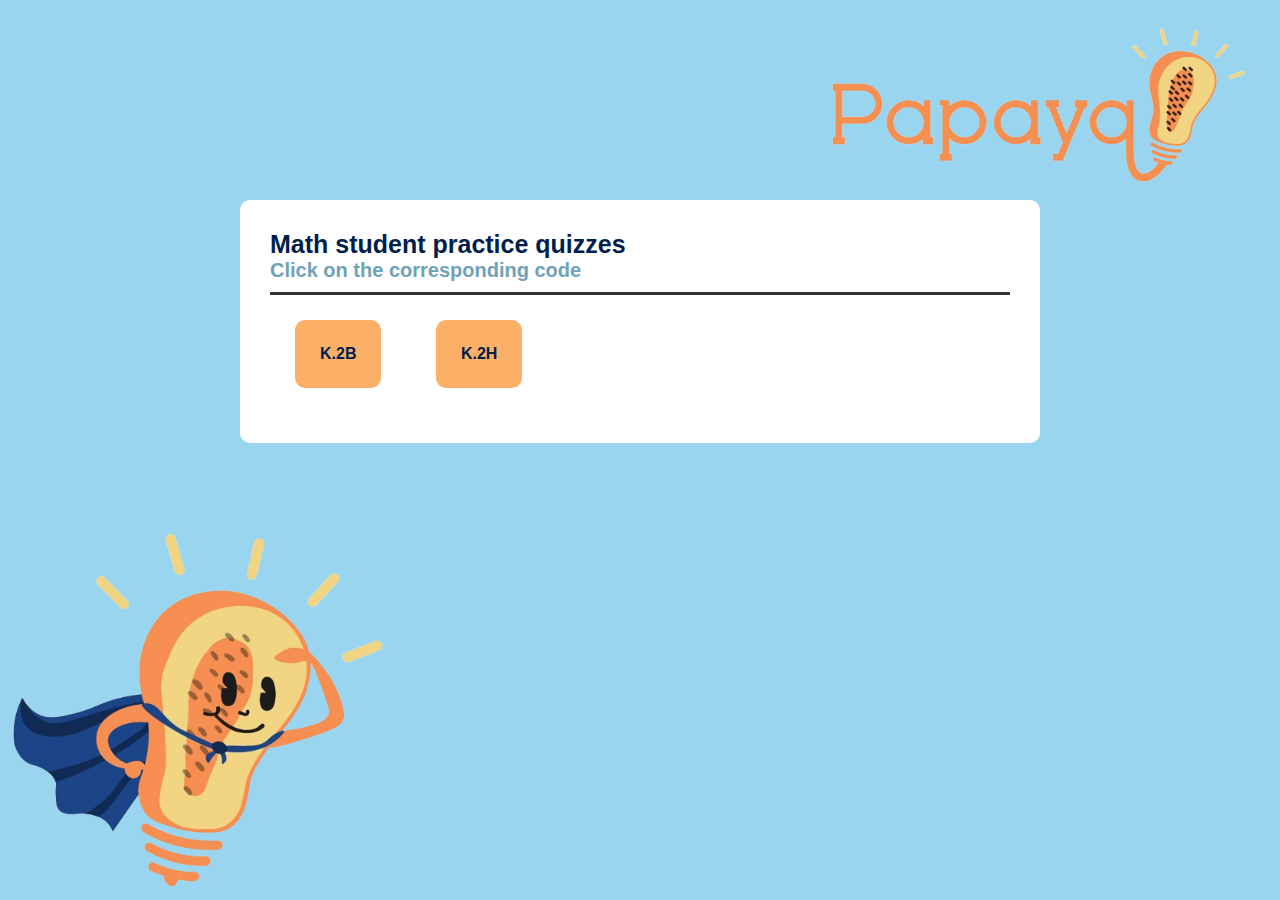
<file: index.html>
<!DOCTYPE html>
<html lang="en">
<head>
    <meta charset="UTF-8">
    <meta name="viewport" content="width=device-width, initial-scale=1.0">
    <title>Home page</title>
    <link rel="stylesheet" href="index.style.css">
    <link rel="icon" href="logo1.png" type="image/x-icon">
</head>
<body>
    <img src="papaya.png" class="img1">
    <img src="logo1.png" class="img2">
    <div class="app">
        <h1> Math student practice quizzes </h1>
        <h2> Click on the corresponding code</h2>
    <a class = "btn" href="K.2B.html">K.2B</a>
    <a class = "btn" href="K.2H.html">K.2H</a> 
    

    

</body>
</html>
</file>
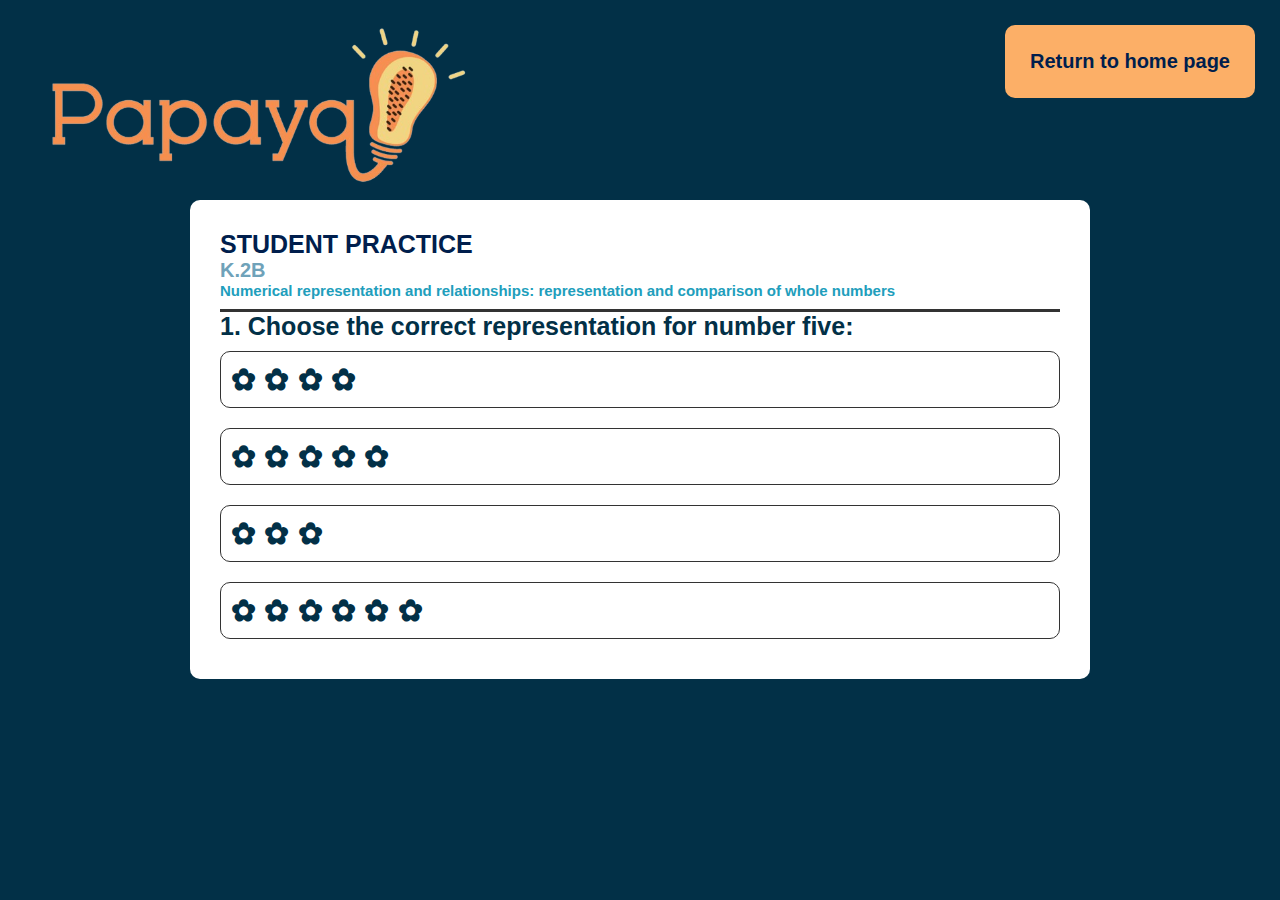
<file: K.2B.html>
<!DOCTYPE html>
<html>
<head>
    <title> Quiz App</title>
    <link rel="stylesheet" href="K.2B-style.css">
    <link rel="icon" href="logo1.png" type="image/x-icon">
</head>
<body>
    <img src="papaya.png">
    <a class = "btn1" href="index.html">Return to home page</a>
<div class="app">
    <h1> STUDENT PRACTICE </h1>
    <h2> K.2B</h2>
    <div class="quiz">
        <h3> Numerical representation and relationships: representation and comparison of whole numbers</h3>
        <h4 id="question"> eventualmente aqui irá una pregunta</h4>
         <div id="answer-buttons">
                <button class="btn"> respuesta 1</button>
                <button class="btn"> respuesta 2</button>
                <button class="btn"> respuesta 3</button>
                <button class="btn"> respuesta 4</button>
        </div>
        <button id="next-btn">Next</button>
    </div>
 </div>
<script src="K.2B-script.js"></script> 
</body>
</html>
</file>
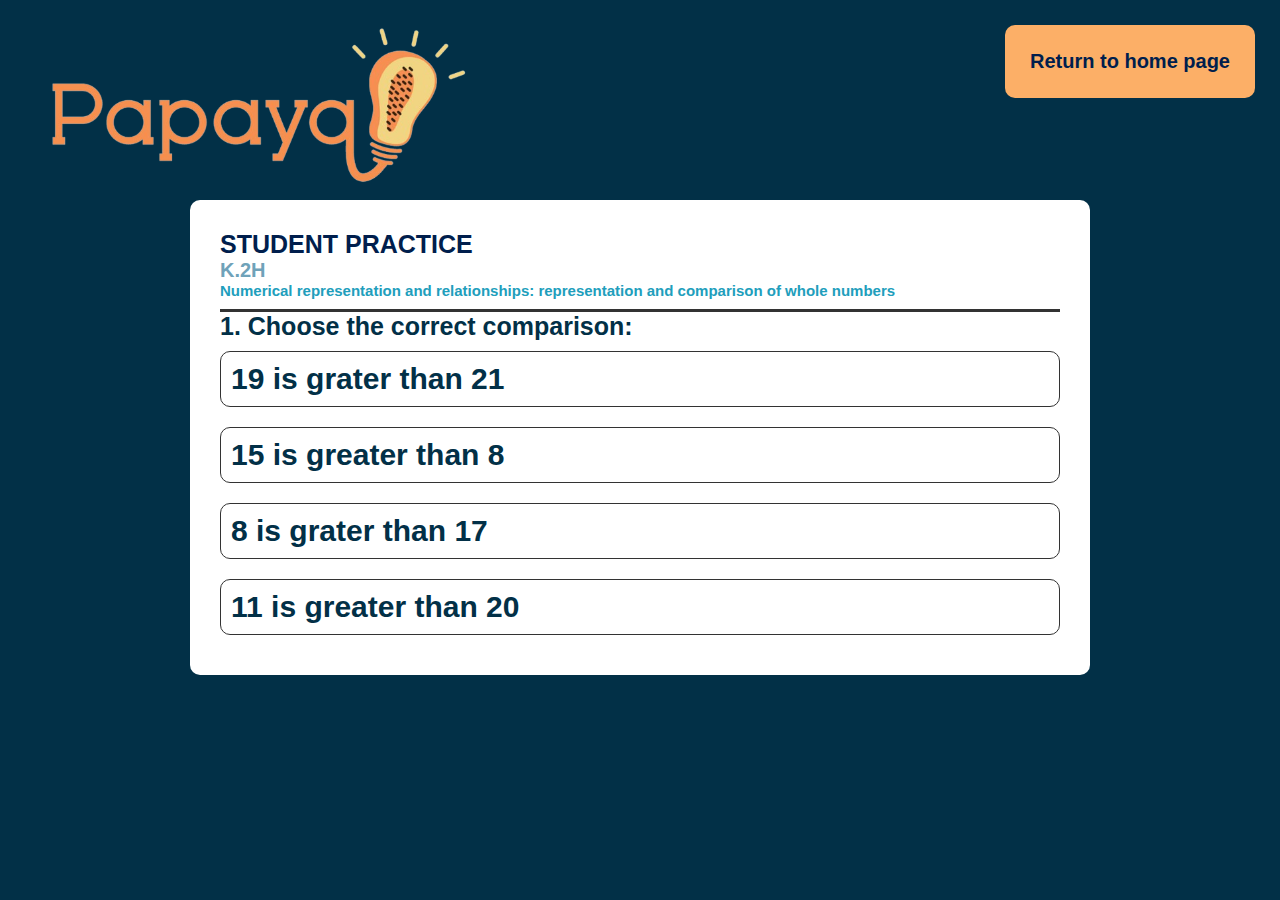
<file: K.2H.html>
<!DOCTYPE html>
<html>
<head>
    <title> Quiz App</title>
    <link rel="stylesheet" href="K.2H-style.css">
    <link rel="icon" href="logo1.png" type="image/x-icon">
</head>
<body>
    <img src="papaya.png">
    <a class = "btn1" href="index.html">Return to home page</a>
<div class="app">
    <h1> STUDENT PRACTICE </h1>
    <h2> K.2H</h2>
    <div class="quiz">
        <h3> Numerical representation and relationships: representation and comparison of whole numbers</h3>
        <h4 id="question"> eventualmente aqui irá una pregunta</h4>
         <div id="answer-buttons">
                <button class="btn"> respuesta 1</button>
                <button class="btn"> respuesta 2</button>
                <button class="btn"> respuesta 3</button>
                <button class="btn"> respuesta 4</button>
        </div>
        <button id="next-btn">Next</button>
    </div>
 </div>
<script src="K.2H-script.js"></script> 
</body>
</html>
</file>
<file: index.style.css>
* {
    margin: 0;
    padding: 0;
    font-family: 'Poppins', sans-serif;
    box-sizing: border-box;
}
body{
    background: #9ad5f0;
}
.img1{
    position: absolute;
    top: 0;
    right: 0;
    width: 500px;
}
.img2{
    position: absolute;
    bottom: 0;
    left: 0;
    width: 400px;
}
.app{
    background: #fff;
    width: 90%;
    max-width: 800px;
    margin: 200px auto 0;
    border-radius: 10px;
    padding: 30px;
}
.app h1{
    font-size: 25px;
    color: #001e4d;
    font-weight: 600;
}
.app h2{
    font-size: 20px;
    color: #6fa2b9;
    font-weight: 600;
    border-bottom: 3px solid #333;
    padding-bottom: 10px;
}
.btn{
    display: inline-block;
    background-color: #fcaf67 ;
    color: #001e4d;
    text-decoration: none;
    font-weight: 600;
    margin: 25px;
    padding: 25px;
    border-radius: 10px;
}
</file>
<file: K.2B-style.css>
* {
    margin: 0;
    padding: 0;
    font-family: 'Poppins', sans-serif;
    box-sizing: border-box;
}
body{
    background: #023047;
}
img{
    position: absolute;
    top: 0;
    left: 0;
    width: 500px;
}
.app{
    background: #fff;
    width: 90%;
    max-width: 900px;
    margin: 200px auto 0;
    border-radius: 10px;
    padding: 30px;
}
.app h1{
    font-size: 25px;
    color: #001e4d;
    font-weight: 600;
}
.app h2{
    font-size: 20px;
    color: #6fa2b9;
    font-weight: 600;
}
.quiz{
    padding: 0px 0;
}
.quiz h3{
    font-size: 15px;
    color: #219EBC;
    font-weight: 600;
    border-bottom: 3px solid #333;
    padding-bottom: 10px;
}
.quiz h4{
    font-size: 25px;
    color: #023047;
    font-weight: 600;
}
.btn{
    background: #fff;
    color: #023047;
    font-weight: 600;
    font-size: 30px;
    width: 100%;
    border: 1px solid #333;
    padding: 10px;
    margin: 10px 0;
    text-align: left;
    border-radius: 10px;
    cursor: pointer;
    transition: all 0.3s;
}
.btn:hover:not([disabled]){
    background: #333;
    color: #fff;
}
.btn:disabled{
    cursor: no-drop;
}
#next-btn{
    background: #001e4d;
    color:#fff;
    font-weight: 500;
    font-size: 25px;
    width: 150px;
    border: 0;
    padding: 10px;
    margin: 20px auto 0;
    border-radius: 4px;
    cursor: pointer;
    display: none;
}
.correct{
    background: #9aeabc;
}
.incorrect{
    background: #ff9393;
}
.btn1{
    display: inline-block;
    background-color: #fcaf67 ;
    color: #001e4d;
    font-weight: 600;
    font-size: 20px;
    text-decoration: none;
    margin: 25px;
    padding: 25px;
    border-radius: 10px;
    position: absolute;
    top: 0;
    right: 0;
}
</file>
<file: K.2H-style.css>
* {
    margin: 0;
    padding: 0;
    font-family: 'Poppins', sans-serif;
    box-sizing: border-box;
}
body{
    background: #023047;
}
img{
    position: absolute;
    top: 0;
    left: 0;
    width: 500px;
}
.app{
    background: #fff;
    width: 90%;
    max-width: 900px;
    margin: 200px auto 0;
    border-radius: 10px;
    padding: 30px;
}
.app h1{
    font-size: 25px;
    color: #001e4d;
    font-weight: 600;
}
.app h2{
    font-size: 20px;
    color: #6fa2b9;
    font-weight: 600;
}
.quiz{
    padding: 0px 0;
}
.quiz h3{
    font-size: 15px;
    color: #219EBC;
    font-weight: 600;
    border-bottom: 3px solid #333;
    padding-bottom: 10px;
}
.quiz h4{
    font-size: 25px;
    color: #023047;
    font-weight: 600;
}
.btn{
    background: #fff;
    color: #023047;
    font-weight: 600;
    font-size: 30px;
    width: 100%;
    border: 1px solid #333;
    padding: 10px;
    margin: 10px 0;
    text-align: left;
    border-radius: 10px;
    cursor: pointer;
    transition: all 0.3s;
}
.btn:hover:not([disabled]){
    background: #333;
    color: #fff;
}
.btn:disabled{
    cursor: no-drop;
}
#next-btn{
    background: #001e4d;
    color:#fff;
    font-weight: 500;
    font-size: 25px;
    width: 150px;
    border: 0;
    padding: 10px;
    margin: 20px auto 0;
    border-radius: 4px;
    cursor: pointer;
    display: none;
}
.correct{
    background: #9aeabc;
}
.incorrect{
    background: #ff9393;
}
.btn1{
    display: inline-block;
    background-color: #fcaf67 ;
    color: #001e4d;
    font-weight: 600;
    font-size: 20px;
    text-decoration: none;
    margin: 25px;
    padding: 25px;
    border-radius: 10px;
    position: absolute;
    top: 0;
    right: 0;
}
</file>
